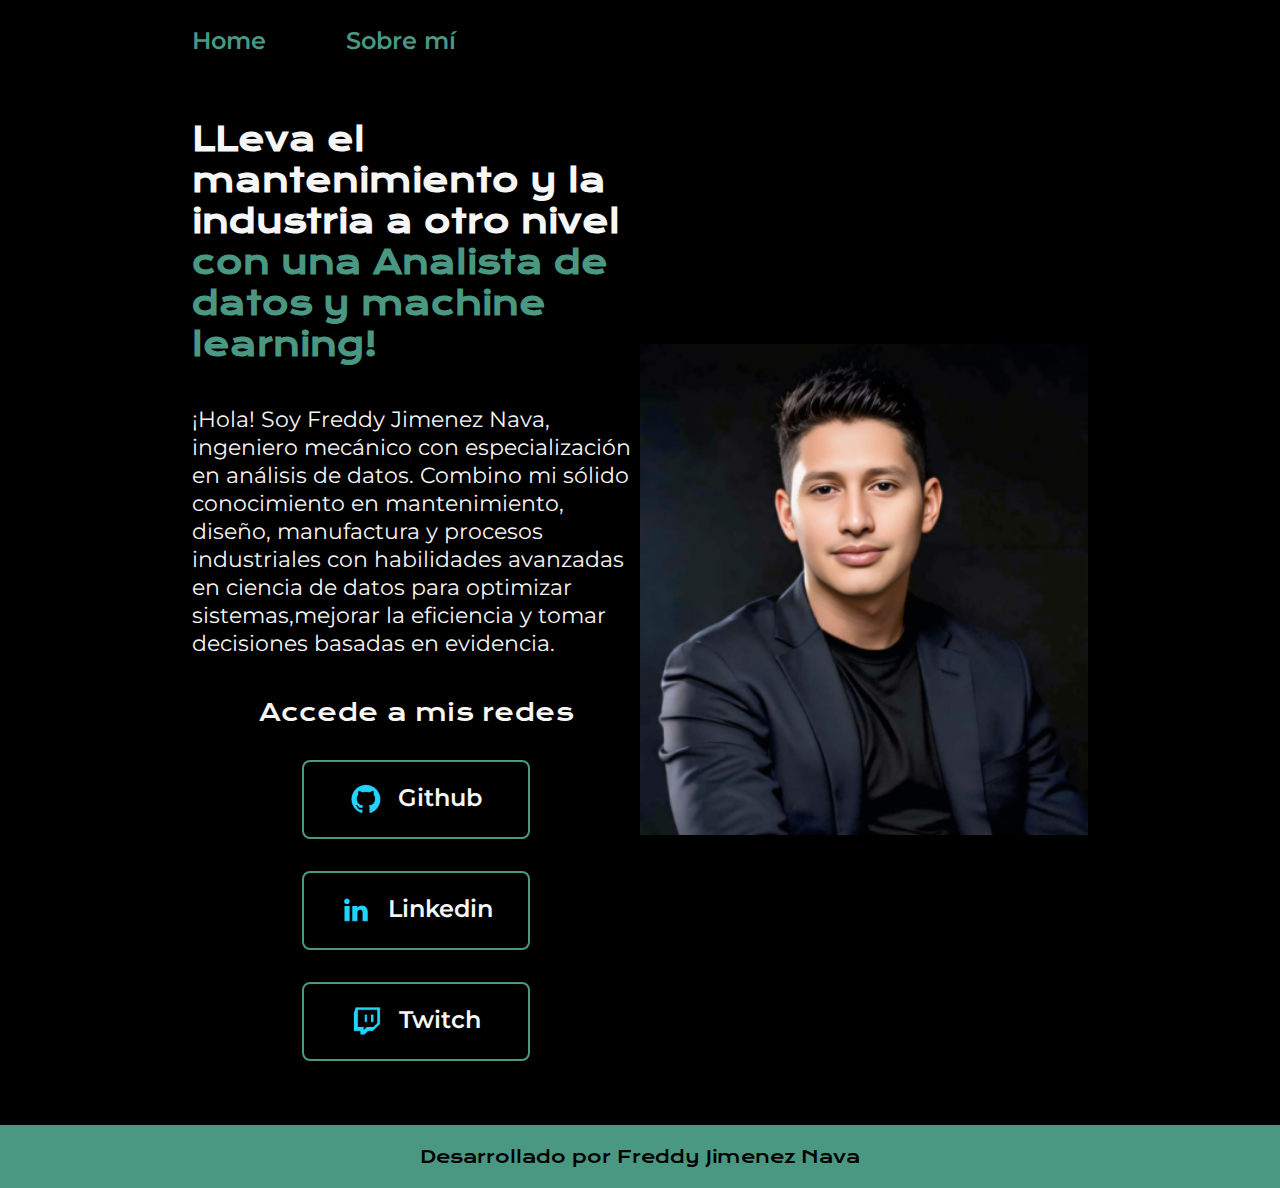
<file: index.html>
<!DOCTYPE html>
<html lang="es-mx">
<head>
    <meta charset="UTF-8"> 
    <meta http-equiv="X-UA-Compatible" content="IE=edge">
    <meta name="viewport" content="width=device-width, initial-scale=1.0">
    <title>Portafolio</title>
    <link rel="stylesheet" href="styles/style.css">

</head>
<body>
    <header class="header">
        <nav class="header__menu">
            <a class="header__menu__link" href="index.html">Home</a>
            <a class="header__menu__link" href="about.html">Sobre mí</a>
        </nav>
    </header>
    <main class="presentacion">
        <section class="presentacion__contenido">
            <h1 class="presentacion__contenido__titulo">
                LLeva el mantenimiento y la industria a otro nivel
                <strong class="titulo-destaque">con una Analista de datos y machine learning!
                </strong></h1>
                <p class="presentacion__contenido__texto">¡Hola! Soy Freddy Jimenez Nava, 
                     ingeniero mecánico con especialización en análisis de datos. Combino 
                     mi sólido conocimiento en mantenimiento, diseño, manufactura y procesos
                     industriales con habilidades avanzadas en ciencia de datos para optimizar 
                     sistemas,mejorar la eficiencia y tomar decisiones basadas en evidencia.                    
                     

                </p>
                <div class="presentacion__enlaces">
                    <h2 class="presentacion__enlaces__subtitulo">Accede a mis redes</h2>
                    <a class="presentacion__enlaces__link" href="https://github.com/killer256FJN">
                        <img src="./assets/github.png">
                        Github
                    </a>
                    <a class="presentacion__enlaces__link" href="https://www.linkedin.com/in/fajn/">
                        <img src="./assets/linkedin.png">
                        Linkedin
                    </a>
                    <a class="presentacion__enlaces__link" href="https://www.twitch.tv/jimen_nava">
                        <img src="./assets/twitch.png">
                        Twitch
                    </a>
                </div>
               
        </section>
            <img class="presentacion__imagen" src="./assets/imagen.png" alt="Foto de Freddy Jimenez Nava">
    </main>
    <footer class="footer">
        <p>Desarrollado por Freddy Jimenez Nava</p>
    </footer>
</body>
</html>
</file>
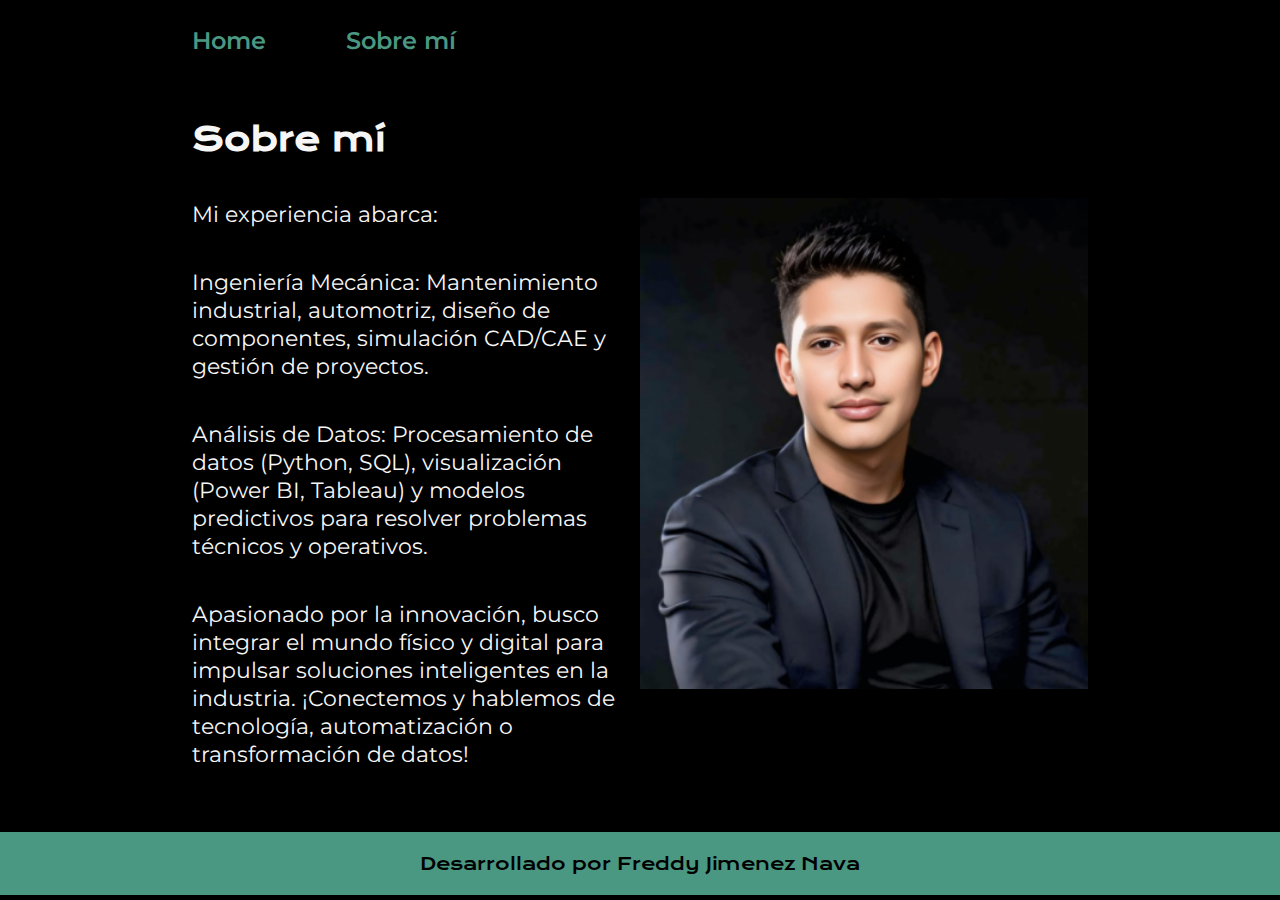
<file: about.html>
<!DOCTYPE html>
<html lang="es-mx">
<head>
    <meta charset="UTF-8">
    <meta name="viewport" content="width=device-width, initial-scale=1.0">
    <title>Portafolio</title>
    <link rel="stylesheet" href="styles/style.css">

</head>
<body>
    <header class="header">
        <nav class="header__menu">
            <a class="header__menu__link" href="index.html">Home</a>
            <a class="header__menu__link" href="about.html">Sobre mí</a>
        </nav>
    </header>
    <main class="presentacion">
        <section class="presentacion__contenido">
            <h1 class="presentacion__contenido__titulo">Sobre mí</h1>
                <p class="presentacion__contenido__texto">Mi experiencia abarca:
                <p class="presentacion__contenido__texto">                        
                    Ingeniería Mecánica: Mantenimiento industrial, automotriz, diseño de componentes, simulación CAD/CAE 
                    y gestión de proyectos.
                <p class="presentacion__contenido__texto">
                    Análisis de Datos: Procesamiento de datos (Python, SQL), visualización (Power BI, Tableau) y modelos 
                    predictivos para resolver problemas técnicos y operativos.

                <p class="presentacion__contenido__texto">
                    Apasionado por la innovación, busco integrar el mundo físico y digital para impulsar soluciones 
                    inteligentes en la industria. ¡Conectemos y hablemos de tecnología, automatización o 
                    transformación de datos!
                </p>
               
        </section>
            <img class="presentacion__imagen" src="./assets/imagen.png" alt="Foto de Freddy Jimenez Nava">
    </main>
    <footer class="footer">
        <p>Desarrollado por Freddy Jimenez Nava</p>
    </footer>
    
</body>
</html>
</file>
<file: styles/style.css>
@import url('https://fonts.googleapis.com/css2?family=Krona+One&family=Montserrat:wght@400;600&display=swap');


:root {
    --color-primaria: #000000;
    --color-secundaria: #F6F6F6;
    --color-terciaria: #4A9782;
    --color-hover: #272727;

    --fuente-krona: 'Krona One', sans-serif;
    --fuente-montserrat: 'Montserrat', sans-serif;
}

* {
    padding: 0;
    margin:0;
}

body{
    box-sizing: border-box;
    background-color: var(--color-primaria);
    color: var(--color-secundaria);
}

.header{
    padding: 2% 0% 0% 15%;
}

.header__menu{
    display: flex;
    gap: 80px;
}
.header__menu__link{
    font-family: var(--fuente-montserrat);
    font-size: 1.5rem;
    font-weight: 600;
    color: var(--color-terciaria);
    text-decoration: none;

}



.presentacion {
    padding: 5% 15%;
    display: flex;
    align-items: center;
    justify-content: space-between;
}

.presentacion__contenido{
    width: 50%;
    display: flex;
    flex-direction: column;
    gap: 40px;
}


.presentacion__contenido__titulo{
    font-size: 2rem;
    font-family: var(--fuente-krona);
}

.titulo-destaque {
    color: var(--color-terciaria); ;
}

.presentacion__contenido__texto{
    font-size: 1.4rem;
    font-family: var(--fuente-montserrat);
}

.presentacion__enlaces{
    display: flex;
    flex-direction: column;
    justify-content: space-between;
    align-items: center;
    gap: 32px;
}

.presentacion__enlaces__subtitulo{
    font-family: var(--fuente-krona);
    font-weight: 400;
    font-size: 1.5rem;
}
.presentacion__enlaces__link{
      display: flex;
      justify-content: center;
      gap: 16px;
      border: 2px solid var(--color-terciaria);
      width: 50%;
      text-align: center;
      border-radius: 8px;
      font-size: 1.5rem;
      font-weight: 600;
      padding: 21.5px 0;
      text-decoration: none;
      color: var(--color-secundaria);
      font-family: var(--fuente-montserrat);
}

.presentacion__enlaces__link:hover{
    background-color: var(--color-hover);
}

.presentacion__imagen{
    width: 50%;
}

.footer{
    color:var(--color-primaria);
    background-color: var(--color-terciaria);
    padding: 20px;
    text-align: center;
    font-family: var(--fuente-krona);
    font-size: 1.1rem;
    font-weight: 200;
}

@media (max-width: 1200px) {

    .header{
         padding: 10%;  
    }
    .header__menu{
        justify-content: center;
    }
    .presentacion{
        flex-direction: column-reverse;
        padding: 5%;

    }

    .presentacion__contenido{
        width: auto;
    }
    
}
</file>
